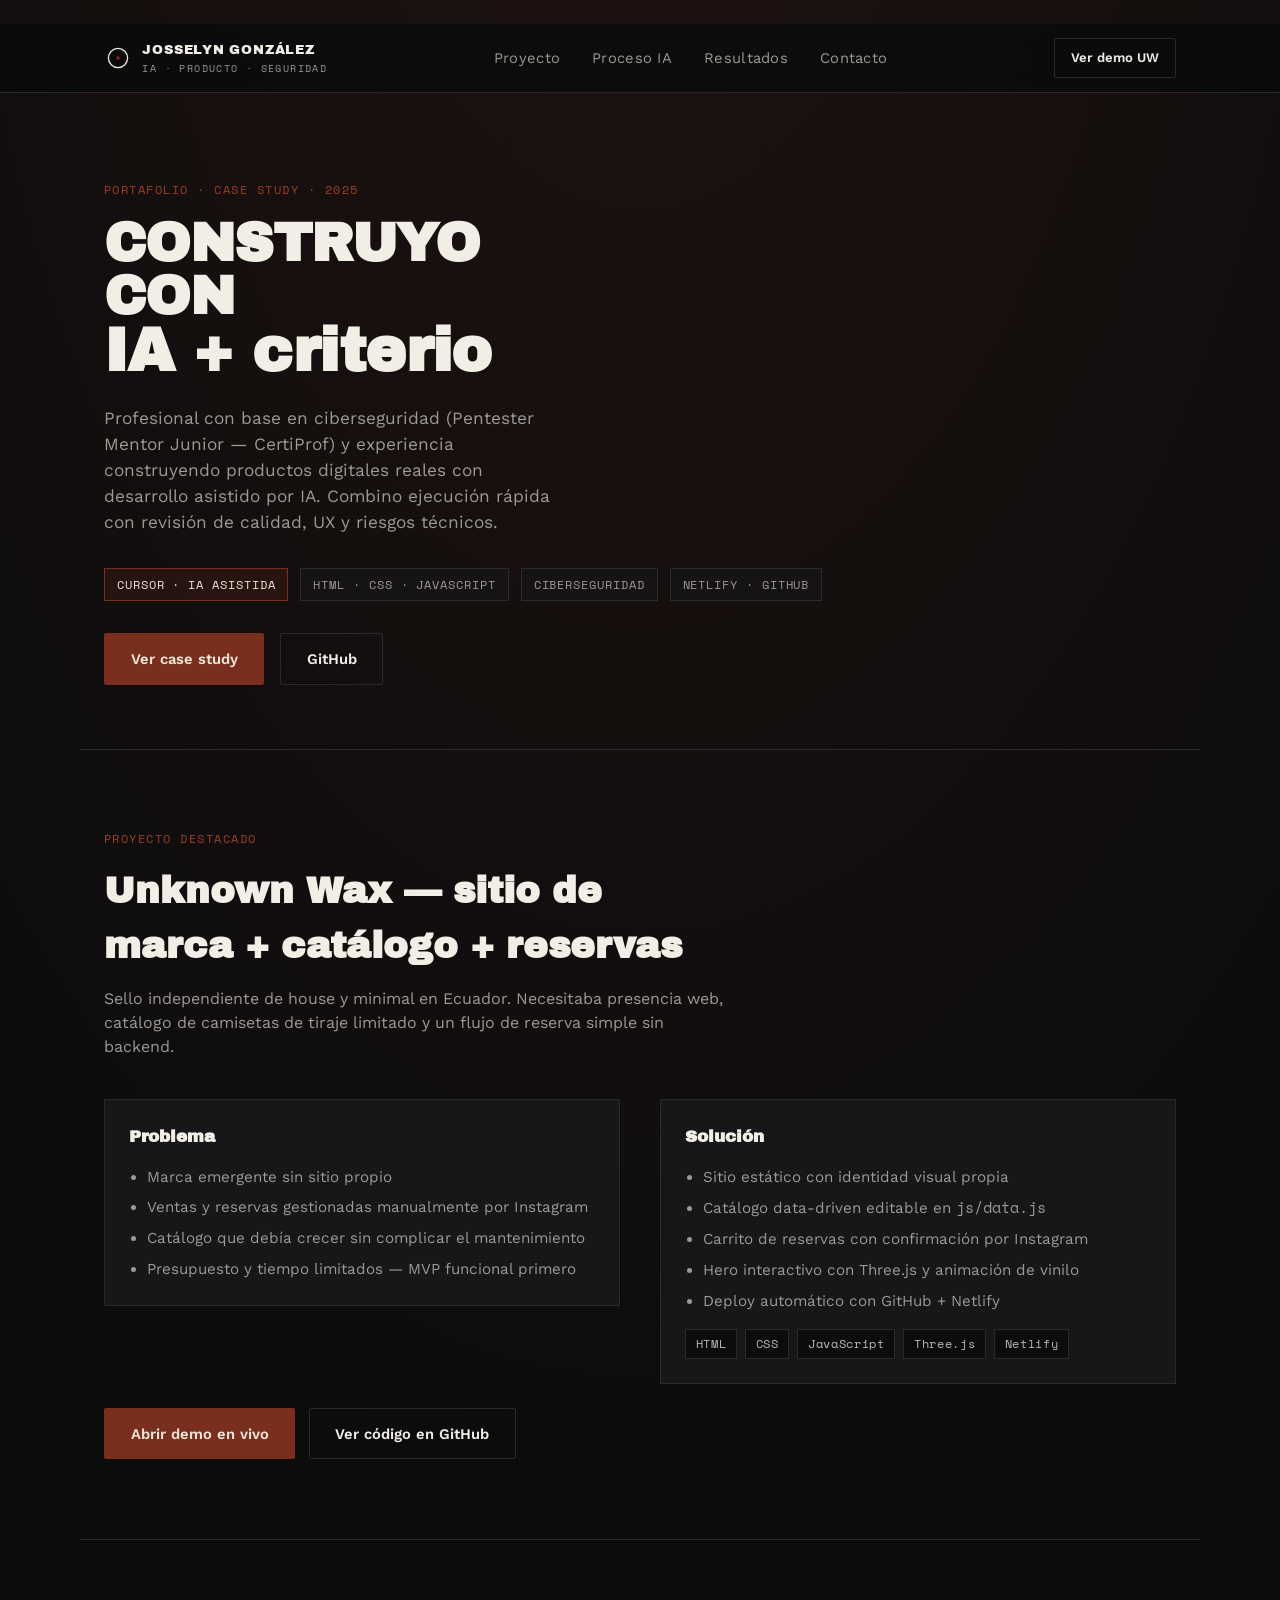
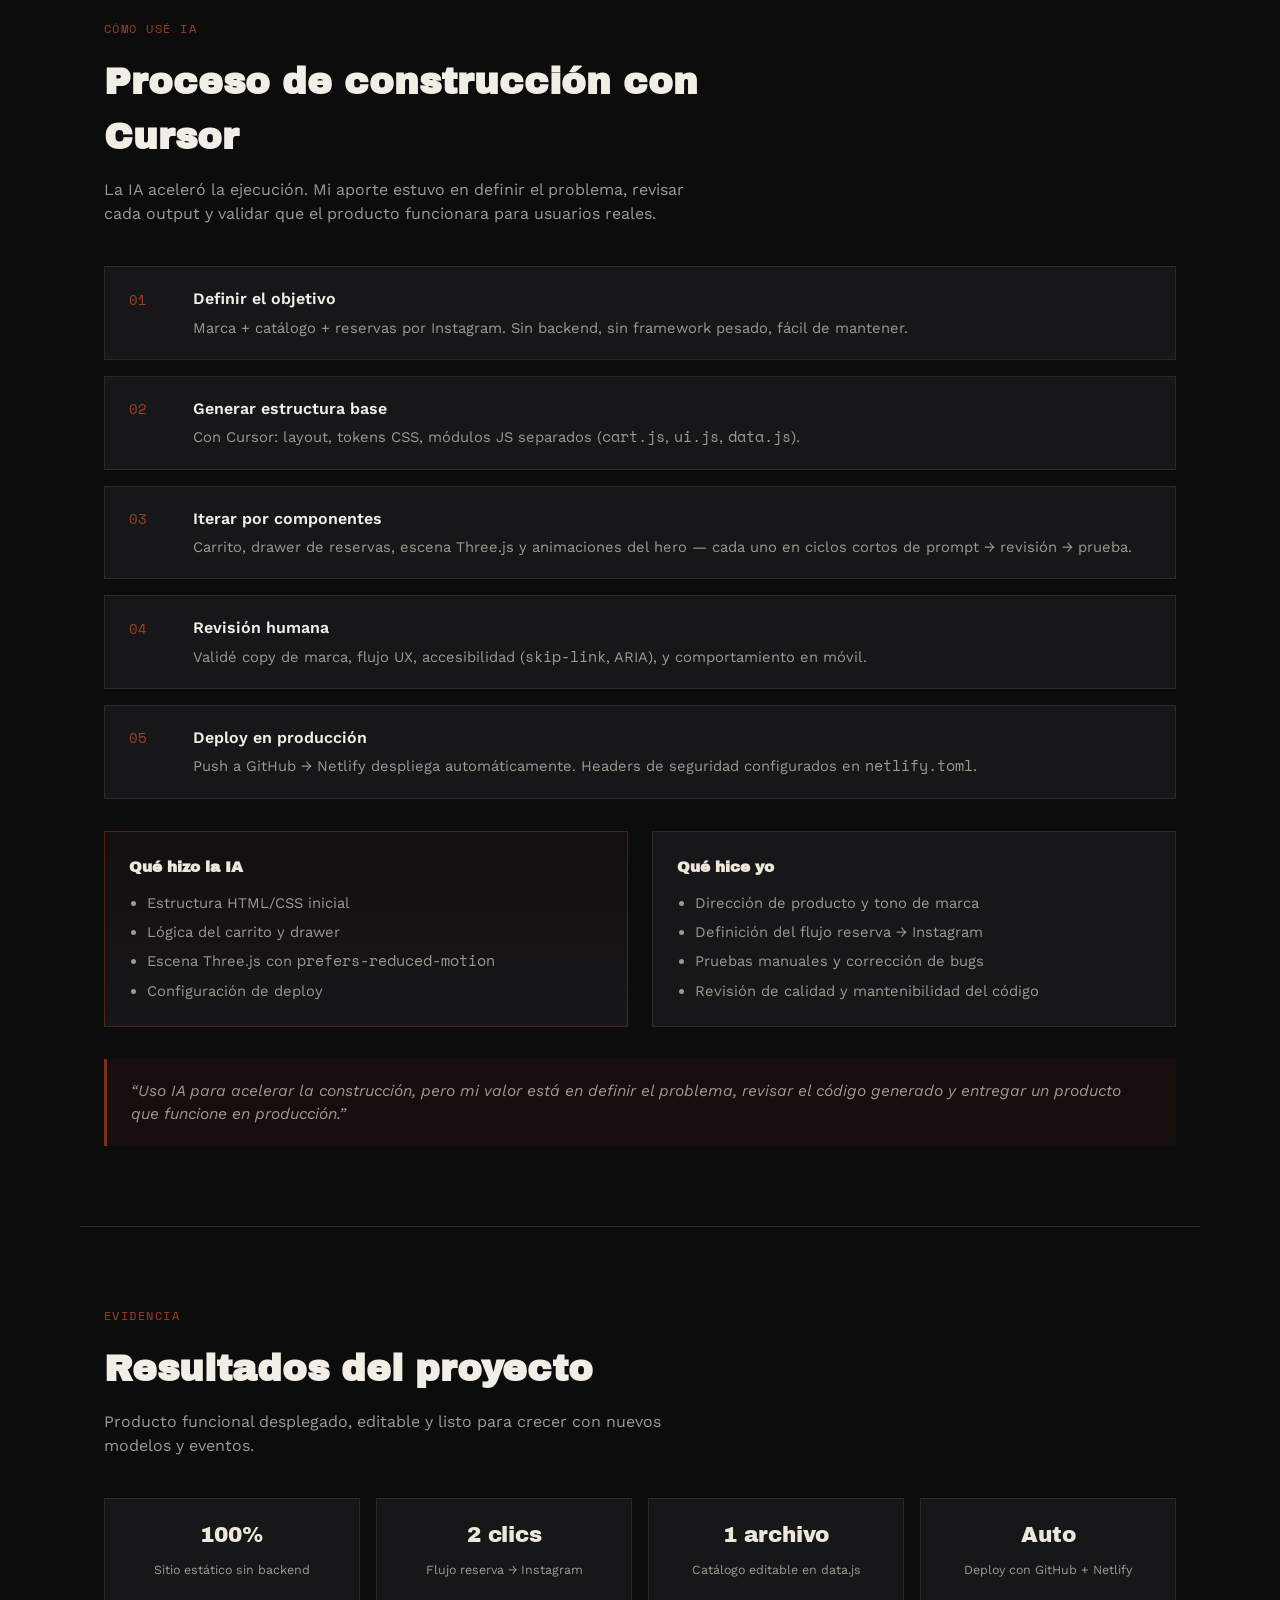
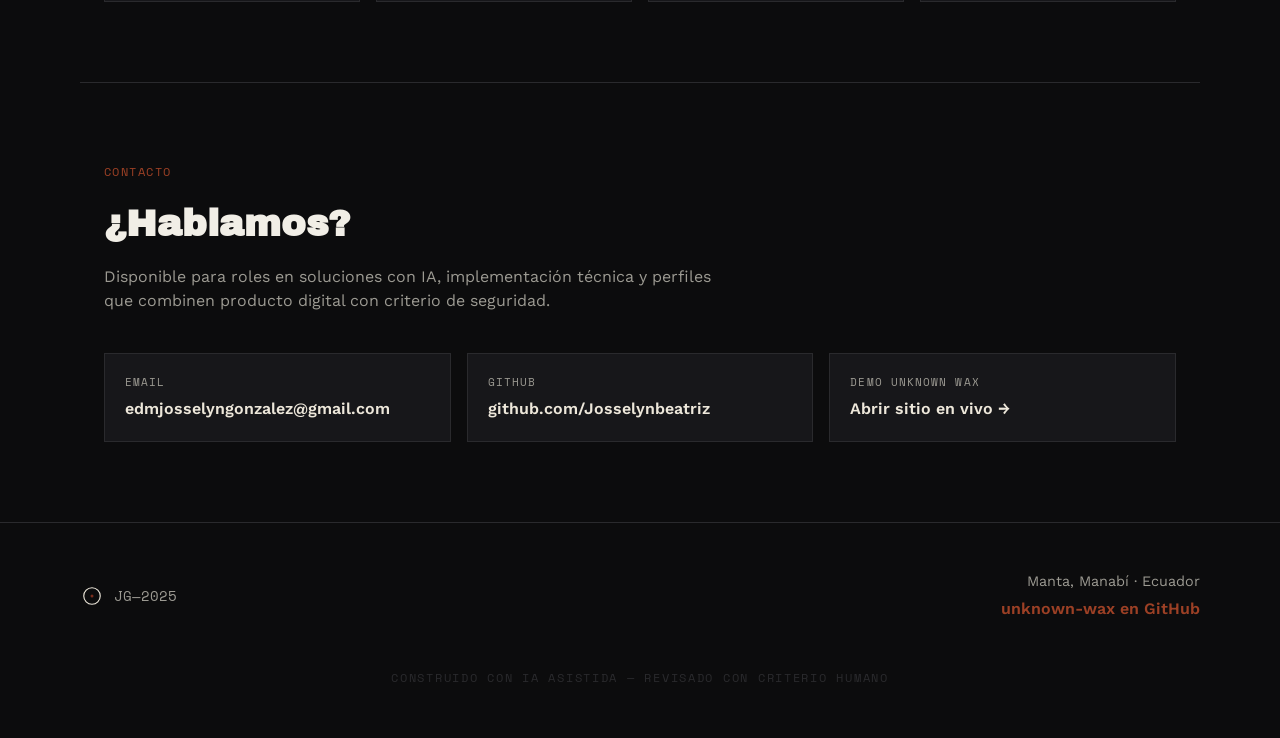
<file: portfolio.html>
<!DOCTYPE html>
<html lang="es">
<head>
  <meta charset="UTF-8">
  <meta name="viewport" content="width=device-width, initial-scale=1.0">
  <title>Josselyn González — Portafolio IA + Ciberseguridad</title>
  <meta name="description" content="Portafolio de Josselyn González. Construcción de soluciones digitales con IA asistida y criterio de ciberseguridad. Case study: Unknown Wax.">
  <link rel="preconnect" href="https://fonts.googleapis.com">
  <link rel="preconnect" href="https://fonts.gstatic.com" crossorigin>
  <link href="https://fonts.googleapis.com/css2?family=Archivo+Black&family=Caveat:wght@500;600&family=Space+Mono:wght@400;700&family=Work+Sans:wght@400;500;600&display=swap" rel="stylesheet">
  <link rel="stylesheet" href="css/tokens.css?v=4">
  <link rel="stylesheet" href="css/layout.css?v=4">
  <link rel="stylesheet" href="css/components.css?v=4">
  <link rel="stylesheet" href="css/portfolio.css?v=1">
</head>
<body class="portfolio-body">

<a class="skip-link" href="#inicio">Ir al contenido</a>

<header class="site-header portfolio-header">
  <div class="header-inner">
    <a href="#inicio" class="brand-mark" aria-label="Josselyn González, inicio">
      <svg viewBox="0 0 32 32" fill="none" aria-hidden="true">
        <circle cx="16" cy="16" r="11" stroke="#EDE7DA" stroke-width="1.5"/>
        <circle cx="16" cy="16" r="2" fill="#7A2E1D"/>
      </svg>
      <span>
        JOSSELYN GONZÁLEZ
        <span class="brand-sub">IA · PRODUCTO · SEGURIDAD</span>
      </span>
    </a>

    <nav class="main-nav" id="main-nav">
      <a href="#proyecto">Proyecto</a>
      <a href="#proceso">Proceso IA</a>
      <a href="#resultados">Resultados</a>
      <a href="#contacto">Contacto</a>
    </nav>

    <div class="header-actions">
      <a href="index.html" class="btn btn-ghost" style="padding: 0.55rem 1rem; font-size: 0.82rem;">Ver demo UW</a>
      <button class="nav-toggle" id="nav-toggle" type="button" aria-label="Abrir menú" aria-expanded="false" aria-controls="main-nav">
        <span></span><span></span><span></span>
      </button>
    </div>
  </div>
</header>

<main id="inicio">

  <section class="portfolio-hero">
    <p class="eyebrow mono">PORTAFOLIO · CASE STUDY · 2025</p>
    <h1 class="hero-title">
      <span>CONSTRUYO</span>
      <span>CON</span>
      <span class="accent">IA + criterio</span>
    </h1>
    <p class="hero-copy">
      Profesional con base en ciberseguridad (Pentester Mentor Junior — CertiProf) y
      experiencia construyendo productos digitales reales con desarrollo asistido
      por IA. Combino ejecución rápida con revisión de calidad, UX y riesgos técnicos.
    </p>

    <div class="portfolio-meta">
      <span class="meta-pill is-accent">Cursor · IA asistida</span>
      <span class="meta-pill">HTML · CSS · JavaScript</span>
      <span class="meta-pill">Ciberseguridad</span>
      <span class="meta-pill">Netlify · GitHub</span>
    </div>

    <div class="hero-actions">
      <a href="#proyecto" class="btn btn-primary">Ver case study</a>
      <a href="https://github.com/Josselynbeatriz/unknown-wax" class="btn btn-ghost" target="_blank" rel="noopener noreferrer">GitHub</a>
    </div>
  </section>

  <section class="portfolio-section" id="proyecto">
    <div class="section-head">
      <p class="eyebrow mono">PROYECTO DESTACADO</p>
      <h2>Unknown Wax — sitio de marca + catálogo + reservas</h2>
      <p class="section-copy">
        Sello independiente de house y minimal en Ecuador. Necesitaba presencia web,
        catálogo de camisetas de tiraje limitado y un flujo de reserva simple sin backend.
      </p>
    </div>

    <div class="portfolio-grid-2">
      <div class="portfolio-panel">
        <h3>Problema</h3>
        <ul>
          <li>Marca emergente sin sitio propio</li>
          <li>Ventas y reservas gestionadas manualmente por Instagram</li>
          <li>Catálogo que debía crecer sin complicar el mantenimiento</li>
          <li>Presupuesto y tiempo limitados — MVP funcional primero</li>
        </ul>
      </div>
      <div class="portfolio-panel">
        <h3>Solución</h3>
        <ul>
          <li>Sitio estático con identidad visual propia</li>
          <li>Catálogo data-driven editable en <code class="mono">js/data.js</code></li>
          <li>Carrito de reservas con confirmación por Instagram</li>
          <li>Hero interactivo con Three.js y animación de vinilo</li>
          <li>Deploy automático con GitHub + Netlify</li>
        </ul>
        <div class="stack-row">
          <span class="stack-tag">HTML</span>
          <span class="stack-tag">CSS</span>
          <span class="stack-tag">JavaScript</span>
          <span class="stack-tag">Three.js</span>
          <span class="stack-tag">Netlify</span>
        </div>
      </div>
    </div>

    <div class="case-links">
      <a href="index.html" class="btn btn-primary">Abrir demo en vivo</a>
      <a href="https://github.com/Josselynbeatriz/unknown-wax" class="btn btn-ghost" target="_blank" rel="noopener noreferrer">Ver código en GitHub</a>
    </div>
  </section>

  <section class="portfolio-section" id="proceso">
    <div class="section-head">
      <p class="eyebrow mono">CÓMO USÉ IA</p>
      <h2>Proceso de construcción con Cursor</h2>
      <p class="section-copy">
        La IA aceleró la ejecución. Mi aporte estuvo en definir el problema,
        revisar cada output y validar que el producto funcionara para usuarios reales.
      </p>
    </div>

    <ol class="process-list">
      <li class="process-step">
        <span class="step-num mono">01</span>
        <div class="step-body">
          <h3>Definir el objetivo</h3>
          <p>Marca + catálogo + reservas por Instagram. Sin backend, sin framework pesado, fácil de mantener.</p>
        </div>
      </li>
      <li class="process-step">
        <span class="step-num mono">02</span>
        <div class="step-body">
          <h3>Generar estructura base</h3>
          <p>Con Cursor: layout, tokens CSS, módulos JS separados (<code class="mono">cart.js</code>, <code class="mono">ui.js</code>, <code class="mono">data.js</code>).</p>
        </div>
      </li>
      <li class="process-step">
        <span class="step-num mono">03</span>
        <div class="step-body">
          <h3>Iterar por componentes</h3>
          <p>Carrito, drawer de reservas, escena Three.js y animaciones del hero — cada uno en ciclos cortos de prompt → revisión → prueba.</p>
        </div>
      </li>
      <li class="process-step">
        <span class="step-num mono">04</span>
        <div class="step-body">
          <h3>Revisión humana</h3>
          <p>Validé copy de marca, flujo UX, accesibilidad (<code class="mono">skip-link</code>, ARIA), y comportamiento en móvil.</p>
        </div>
      </li>
      <li class="process-step">
        <span class="step-num mono">05</span>
        <div class="step-body">
          <h3>Deploy en producción</h3>
          <p>Push a GitHub → Netlify despliega automáticamente. Headers de seguridad configurados en <code class="mono">netlify.toml</code>.</p>
        </div>
      </li>
    </ol>

    <div class="split-cards" style="margin-top: 2rem;">
      <div class="split-card is-ai">
        <h3>Qué hizo la IA</h3>
        <ul>
          <li>Estructura HTML/CSS inicial</li>
          <li>Lógica del carrito y drawer</li>
          <li>Escena Three.js con <code class="mono">prefers-reduced-motion</code></li>
          <li>Configuración de deploy</li>
        </ul>
      </div>
      <div class="split-card">
        <h3>Qué hice yo</h3>
        <ul>
          <li>Dirección de producto y tono de marca</li>
          <li>Definición del flujo reserva → Instagram</li>
          <li>Pruebas manuales y corrección de bugs</li>
          <li>Revisión de calidad y mantenibilidad del código</li>
        </ul>
      </div>
    </div>

    <blockquote class="quote-block">
      “Uso IA para acelerar la construcción, pero mi valor está en definir el problema,
      revisar el código generado y entregar un producto que funcione en producción.”
    </blockquote>
  </section>

  <section class="portfolio-section" id="resultados">
    <div class="section-head">
      <p class="eyebrow mono">EVIDENCIA</p>
      <h2>Resultados del proyecto</h2>
      <p class="section-copy">
        Producto funcional desplegado, editable y listo para crecer con nuevos modelos y eventos.
      </p>
    </div>

    <div class="results-grid">
      <div class="result-item">
        <span class="result-value">100%</span>
        <span class="result-label">Sitio estático sin backend</span>
      </div>
      <div class="result-item">
        <span class="result-value">2 clics</span>
        <span class="result-label">Flujo reserva → Instagram</span>
      </div>
      <div class="result-item">
        <span class="result-value">1 archivo</span>
        <span class="result-label">Catálogo editable en data.js</span>
      </div>
      <div class="result-item">
        <span class="result-value">Auto</span>
        <span class="result-label">Deploy con GitHub + Netlify</span>
      </div>
    </div>
  </section>

  <section class="portfolio-section" id="contacto">
    <div class="section-head">
      <p class="eyebrow mono">CONTACTO</p>
      <h2>¿Hablamos?</h2>
      <p class="section-copy">
        Disponible para roles en soluciones con IA, implementación técnica y perfiles
        que combinen producto digital con criterio de seguridad.
      </p>
    </div>

    <div class="contact-grid">
      <a href="mailto:edmjosselyngonzalez@gmail.com" class="contact-card">
        <span class="label">Email</span>
        <span class="value">edmjosselyngonzalez@gmail.com</span>
      </a>
      <a href="https://github.com/Josselynbeatriz" class="contact-card" target="_blank" rel="noopener noreferrer">
        <span class="label">GitHub</span>
        <span class="value">github.com/Josselynbeatriz</span>
      </a>
      <a href="index.html" class="contact-card">
        <span class="label">Demo Unknown Wax</span>
        <span class="value">Abrir sitio en vivo →</span>
      </a>
    </div>
  </section>

</main>

<footer class="site-footer">
  <div class="footer-inner">
    <div class="footer-brand">
      <svg viewBox="0 0 32 32" width="24" height="24" fill="none" aria-hidden="true">
        <circle cx="16" cy="16" r="11" stroke="#EDE7DA" stroke-width="1.5"/>
        <circle cx="16" cy="16" r="2" fill="#7A2E1D"/>
      </svg>
      <p class="mono footer-catalog">JG—2025</p>
    </div>
    <div class="footer-contact">
      <p>Manta, Manabí · Ecuador</p>
      <a href="https://github.com/Josselynbeatriz/unknown-wax" target="_blank" rel="noopener noreferrer">unknown-wax en GitHub</a>
    </div>
    <p class="runout mono">construido con ia asistida — revisado con criterio humano</p>
  </div>
</footer>

<script>
  const navToggle = document.getElementById('nav-toggle');
  const mainNav = document.getElementById('main-nav');

  navToggle?.addEventListener('click', () => {
    const isOpen = mainNav?.classList.toggle('is-open');
    navToggle.setAttribute('aria-expanded', String(isOpen));
  });

  mainNav?.querySelectorAll('a').forEach((a) => {
    a.addEventListener('click', () => {
      mainNav.classList.remove('is-open');
      navToggle?.setAttribute('aria-expanded', 'false');
    });
  });

  const observer = new IntersectionObserver(
    (entries) => {
      entries.forEach((entry) => {
        if (entry.isIntersecting) entry.target.classList.add('is-visible');
      });
    },
    { threshold: 0.12 }
  );

  document.querySelectorAll('.process-step').forEach((el) => observer.observe(el));
</script>
</body>
</html>
</file>
<file: css/tokens.css>
/* Unknown Wax — tokens y base */

:root {
  --bg: #0C0C0D;
  --bg-panel: #17171A;
  --bg-panel-2: #1F1F22;
  --paper: #EDE7DA;
  --wax: #7A2E1D;
  --wax-bright: #9C4025;
  --line: #2A2A2D;
  --text: #F1EEE6;
  --text-muted: #9C9A92;
  --silver: #B8B8BC;

  --font-display: 'Archivo Black', sans-serif;
  --font-body: 'Work Sans', sans-serif;
  --font-mono: 'Space Mono', monospace;
  --font-script: 'Caveat', cursive;

  --container: 1120px;
  --header-h: 64px;
}

*, *::before, *::after { box-sizing: border-box; }

html { scroll-behavior: smooth; }

body {
  margin: 0;
  background: var(--bg);
  color: var(--text);
  font-family: var(--font-body);
  line-height: 1.5;
  -webkit-font-smoothing: antialiased;
}

img, svg { display: block; max-width: 100%; }
a { color: inherit; }
button { font: inherit; }
.mono { font-family: var(--font-mono); }
.script { font-family: var(--font-script); }

.skip-link {
  position: absolute;
  left: -999px;
  top: 0;
  background: var(--paper);
  color: var(--bg);
  padding: 0.6rem 1rem;
  z-index: 200;
}
.skip-link:focus { left: 1rem; top: 1rem; }

.hero-canvas {
  position: fixed;
  inset: 0;
  width: 100%;
  height: 100%;
  pointer-events: none;
  z-index: 0;
  opacity: 0.45;
}

body > *:not(.hero-canvas):not(.cart-backdrop):not(.cart-drawer):not(.toast) {
  position: relative;
  z-index: 1;
}

@media (prefers-reduced-motion: reduce) {
  html { scroll-behavior: auto; }
  .hero-canvas { display: none; }
  .record { animation: none; }
}
</file>
<file: css/layout.css>
/* Unknown Wax — layout: header, hero, sections, footer */

.site-header {
  position: sticky;
  top: 0;
  z-index: 100;
  background: rgba(12, 12, 13, 0.88);
  backdrop-filter: blur(10px);
  border-bottom: 1px solid var(--line);
}

.header-inner {
  max-width: var(--container);
  margin: 0 auto;
  display: flex;
  align-items: center;
  justify-content: space-between;
  padding: 0.9rem 1.5rem;
  min-height: var(--header-h);
}

.brand-mark {
  display: flex;
  align-items: center;
  gap: 0.65rem;
  font-family: var(--font-display);
  font-size: 0.92rem;
  letter-spacing: 0.06em;
  text-decoration: none;
  color: var(--text);
}

.brand-mark svg { width: 28px; height: 28px; flex-shrink: 0; }

.main-nav { display: flex; gap: 2rem; }

.main-nav a {
  text-decoration: none;
  color: var(--text-muted);
  font-size: 0.92rem;
  letter-spacing: 0.02em;
  transition: color 0.2s ease;
}
.main-nav a:hover,
.main-nav a:focus-visible { color: var(--text); }

.header-actions { display: flex; align-items: center; gap: 0.75rem; }

.cart-toggle {
  position: relative;
  background: none;
  border: 1px solid var(--line);
  color: var(--text);
  width: 38px;
  height: 38px;
  border-radius: 50%;
  display: flex;
  align-items: center;
  justify-content: center;
  cursor: pointer;
  transition: border-color 0.2s ease, transform 0.15s ease;
}
.cart-toggle:hover { border-color: var(--wax); }
.cart-toggle.is-pulse { animation: cartPulse 0.45s ease; }

@keyframes cartPulse {
  0%, 100% { transform: scale(1); }
  50% { transform: scale(1.08); border-color: var(--wax-bright); }
}

.cart-count {
  position: absolute;
  top: -6px;
  right: -6px;
  background: var(--wax);
  color: var(--paper);
  font-family: var(--font-mono);
  font-size: 0.65rem;
  min-width: 18px;
  height: 18px;
  border-radius: 50%;
  display: flex;
  align-items: center;
  justify-content: center;
  padding: 0 4px;
}

.nav-toggle {
  display: none;
  flex-direction: column;
  gap: 5px;
  background: none;
  border: none;
  cursor: pointer;
  padding: 0.4rem;
}
.nav-toggle span { width: 22px; height: 2px; background: var(--text); }

/* Hero */
.hero {
  max-width: var(--container);
  margin: 0 auto;
  display: grid;
  grid-template-columns: 1.05fr 0.95fr;
  align-items: center;
  gap: 2.5rem;
  padding: clamp(3rem, 8vw, 5rem) 1.5rem clamp(4rem, 10vw, 6rem);
  min-height: calc(88vh - var(--header-h));
}

.eyebrow {
  color: var(--wax-bright);
  font-size: 0.78rem;
  letter-spacing: 0.12em;
  margin: 0 0 1rem;
}

.hero-title {
  font-family: var(--font-display);
  font-size: clamp(2.5rem, 6vw, 4.4rem);
  line-height: 0.98;
  letter-spacing: -0.01em;
  margin: 0 0 1.5rem;
  display: flex;
  flex-direction: column;
}

.hero-title span {
  font-family: inherit;
  font-size: inherit;
  font-weight: inherit;
  letter-spacing: inherit;
  line-height: inherit;
}

.hero-copy {
  max-width: 42ch;
  color: var(--text-muted);
  font-size: clamp(1rem, 2vw, 1.08rem);
  margin: 0 0 2rem;
}

.hero-actions { display: flex; gap: 1rem; flex-wrap: wrap; }

.hero-visual {
  display: flex;
  align-items: center;
  justify-content: center;
  justify-self: center;
  width: 100%;
}

/* Disco + brazo en un solo bloque */
.turntable {
  position: relative;
  width: clamp(260px, 44vw, 460px);
  aspect-ratio: 1 / 1;
  flex-shrink: 0;
}

.record {
  width: 100%;
  height: 100%;
  animation: spin 9s linear infinite;
  filter: drop-shadow(0 36px 64px rgba(0, 0, 0, 0.65));
}

@keyframes spin {
  to { transform: rotate(360deg); }
}

.label-text-main {
  font-family: var(--font-display);
  font-size: 15px;
  fill: var(--bg);
}

.label-text-sub {
  font-family: var(--font-mono);
  font-size: 8px;
  fill: var(--wax);
  letter-spacing: 1px;
}

.tonearm {
  position: absolute;
  top: -5%;
  right: -3%;
  width: 44%;
  height: auto;
  transform-origin: 86% 14%;
  transform: rotate(-22deg);
  will-change: transform;
  pointer-events: none;
}

/* Sello */
.sello {
  padding-top: 3rem;
  padding-bottom: 3rem;
  border-top: 1px solid var(--line);
  border-bottom: 1px solid var(--line);
  background: linear-gradient(180deg, transparent, rgba(122, 46, 29, 0.04), transparent);
}

.sello-grid {
  display: grid;
  grid-template-columns: 1fr 1.2fr;
  gap: 3rem;
  align-items: start;
}

.sello-copy { color: var(--text-muted); margin: 0; max-width: 48ch; }

.stats {
  display: grid;
  grid-template-columns: repeat(3, 1fr);
  gap: 1.5rem;
  list-style: none;
  margin: 0;
  padding: 0;
}

.stat-value {
  font-family: var(--font-display);
  font-size: clamp(1.4rem, 3vw, 1.9rem);
  display: block;
  margin-bottom: 0.25rem;
}

.stat-label {
  font-size: 0.82rem;
  color: var(--text-muted);
  line-height: 1.35;
}

/* Sections */
section {
  padding: clamp(3.5rem, 8vw, 5rem) 1.5rem;
  max-width: var(--container);
  margin: 0 auto;
}

.section-head { margin-bottom: 2.5rem; max-width: 62ch; }

.section-head h2 {
  font-family: var(--font-display);
  font-size: clamp(1.6rem, 3.2vw, 2.3rem);
  margin: 0.2rem 0 0.8rem;
}

.section-copy { color: var(--text-muted); margin: 0; }

/* Footer */
.site-footer {
  border-top: 1px solid var(--line);
  padding: 3rem 1.5rem 2.5rem;
}

.footer-inner {
  max-width: var(--container);
  margin: 0 auto;
  display: flex;
  flex-wrap: wrap;
  align-items: center;
  justify-content: space-between;
  gap: 1.5rem;
}

.footer-brand { display: flex; align-items: center; gap: 0.6rem; }
.footer-catalog { color: var(--text-muted); font-size: 0.85rem; margin: 0; }

.footer-contact { text-align: right; }
.footer-contact p { margin: 0 0 0.3rem; color: var(--text-muted); font-size: 0.9rem; }
.footer-contact a { text-decoration: none; color: var(--wax-bright); font-weight: 600; }

.runout {
  width: 100%;
  text-align: center;
  color: var(--line);
  font-size: 0.72rem;
  letter-spacing: 0.15em;
  margin-top: 1.5rem;
  text-transform: uppercase;
}

@media (max-width: 860px) {
  .hero {
    grid-template-columns: 1fr;
    padding-top: 2rem;
    min-height: auto;
  }
  .hero-visual {
    order: -1;
    justify-self: center;
  }

  .turntable {
    width: min(88vw, 360px);
  }
  .sello-grid { grid-template-columns: 1fr; gap: 2rem; }
  .stats { grid-template-columns: 1fr; gap: 1.25rem; }
  .main-nav {
    position: fixed;
    top: var(--header-h);
    left: 0;
    right: 0;
    background: var(--bg);
    flex-direction: column;
    padding: 1.2rem 1.5rem;
    gap: 1rem;
    border-bottom: 1px solid var(--line);
    transform: translateY(-130%);
    transition: transform 0.3s ease;
  }
  .main-nav.is-open { transform: none; }
  .nav-toggle { display: flex; }
  .footer-contact { text-align: left; }
}
</file>
<file: css/components.css>
/* Unknown Wax — componentes: botones, productos, eventos, carrito */

.btn {
  display: inline-flex;
  align-items: center;
  justify-content: center;
  padding: 0.85rem 1.6rem;
  text-decoration: none;
  font-family: var(--font-body);
  font-weight: 600;
  font-size: 0.92rem;
  border-radius: 2px;
  border: 1px solid transparent;
  cursor: pointer;
  transition: transform 0.15s ease, background 0.2s ease, border-color 0.2s ease;
}
.btn:active { transform: scale(0.97); }
.btn-primary { background: var(--wax); color: var(--paper); }
.btn-primary:hover { background: var(--wax-bright); }
.btn-ghost { border-color: var(--line); color: var(--text); background: transparent; }
.btn-ghost:hover { border-color: var(--text-muted); }
.btn-block { width: 100%; }
.btn:disabled { opacity: 0.45; cursor: not-allowed; }

/* Productos */
.product-grid {
  display: grid;
  grid-template-columns: repeat(auto-fit, minmax(min(100%, 320px), 1fr));
  gap: 2rem;
}

.product-card {
  background: var(--bg-panel);
  border: 1px solid var(--line);
  display: flex;
  flex-direction: column;
  opacity: 0;
  transform: translateY(18px);
  transition: opacity 0.55s ease, transform 0.55s ease, border-color 0.25s ease;
}
.product-card.is-visible { opacity: 1; transform: none; }
.product-card:hover { border-color: rgba(122, 46, 29, 0.45); }

.product-gallery {
  position: relative;
  aspect-ratio: 1 / 1;
  overflow: hidden;
  border-bottom: 1px solid var(--line);
  background: var(--bg);
}

.product-gallery img {
  width: 100%;
  height: 100%;
  object-fit: cover;
  transition: opacity 0.35s ease;
}

.product-gallery img.is-hidden { opacity: 0; position: absolute; inset: 0; pointer-events: none; }

.product-badge {
  position: absolute;
  top: 0.75rem;
  left: 0.75rem;
  font-family: var(--font-mono);
  font-size: 0.68rem;
  letter-spacing: 0.06em;
  text-transform: uppercase;
  background: rgba(12, 12, 13, 0.82);
  border: 1px solid var(--wax);
  color: var(--paper);
  padding: 0.35rem 0.55rem;
}

.gallery-tabs {
  position: absolute;
  bottom: 0.75rem;
  left: 50%;
  transform: translateX(-50%);
  display: flex;
  gap: 0.35rem;
  background: rgba(12, 12, 13, 0.75);
  padding: 0.25rem;
  border: 1px solid var(--line);
  border-radius: 2px;
}

.gallery-tab {
  background: none;
  border: none;
  color: var(--text-muted);
  font-family: var(--font-mono);
  font-size: 0.68rem;
  padding: 0.35rem 0.65rem;
  cursor: pointer;
  border-radius: 1px;
  transition: color 0.2s, background 0.2s;
}
.gallery-tab.is-active {
  background: var(--wax);
  color: var(--paper);
}

.product-info {
  padding: 1.25rem 1.3rem 1.4rem;
  display: flex;
  flex-direction: column;
  gap: 0.65rem;
  flex: 1;
}

.product-catalog {
  color: var(--wax-bright);
  font-size: 0.72rem;
  letter-spacing: 0.08em;
  margin: 0;
}

.product-name {
  font-weight: 600;
  font-size: 1.15rem;
  margin: 0;
}

.product-desc {
  color: var(--text-muted);
  font-size: 0.88rem;
  margin: 0;
  line-height: 1.45;
}

.field-label {
  font-family: var(--font-mono);
  font-size: 0.68rem;
  letter-spacing: 0.08em;
  text-transform: uppercase;
  color: var(--text-muted);
  margin: 0.5rem 0 0.35rem;
}

.chip-row, .size-row { display: flex; flex-wrap: wrap; gap: 0.4rem; }

.chip, .size-btn {
  background: none;
  border: 1px solid var(--line);
  color: var(--text-muted);
  font-family: var(--font-mono);
  font-size: 0.75rem;
  padding: 0.4rem 0.75rem;
  cursor: pointer;
  border-radius: 2px;
  transition: border-color 0.2s, color 0.2s, background 0.2s;
}
.chip.is-active, .size-btn.is-active {
  border-color: var(--wax);
  color: var(--paper);
  background: rgba(122, 46, 29, 0.35);
}
.chip:disabled, .size-btn:disabled {
  opacity: 0.35;
  cursor: not-allowed;
}

.product-bottom {
  margin-top: auto;
  display: flex;
  align-items: center;
  justify-content: space-between;
  padding-top: 0.85rem;
  gap: 1rem;
}

.product-price {
  font-family: var(--font-mono);
  font-size: 1.05rem;
}

.product-price small {
  display: block;
  font-size: 0.68rem;
  color: var(--text-muted);
  margin-top: 0.15rem;
}

.reserve-btn {
  background: none;
  border: 1px solid var(--line);
  color: var(--text);
  padding: 0.55rem 1rem;
  font-size: 0.82rem;
  font-weight: 600;
  cursor: pointer;
  border-radius: 2px;
  white-space: nowrap;
  transition: border-color 0.2s, background 0.2s;
}
.reserve-btn:hover:not(:disabled) {
  border-color: var(--wax);
  background: var(--wax);
  color: var(--paper);
}
.reserve-btn:disabled { opacity: 0.4; cursor: not-allowed; }

.catalog-note {
  margin-top: -1rem;
  margin-bottom: 2rem;
  font-size: 0.85rem;
  color: var(--text-muted);
  font-family: var(--font-mono);
}

.catalog-empty {
  grid-column: 1 / -1;
  padding: 2.5rem 1.5rem;
  border: 1px dashed var(--line);
  color: var(--text-muted);
  text-align: center;
  font-size: 0.95rem;
  line-height: 1.5;
}

.section-copy code {
  font-family: var(--font-mono);
  font-size: 0.82em;
  color: var(--paper);
  background: var(--bg-panel);
  padding: 0.1em 0.35em;
  border-radius: 2px;
}

/* Eventos */
.event-list {
  list-style: none;
  margin: 0;
  padding: 0;
  border-top: 1px solid var(--line);
}

.event-item {
  display: grid;
  grid-template-columns: 90px 1fr auto;
  gap: 1.5rem;
  align-items: center;
  padding: 1.3rem 0;
  border-bottom: 1px solid var(--line);
  opacity: 0;
  transform: translateY(12px);
  transition: opacity 0.5s ease, transform 0.5s ease;
}
.event-item.is-visible { opacity: 1; transform: none; }

.event-date {
  font-family: var(--font-mono);
  color: var(--wax-bright);
  font-size: 0.85rem;
}

.event-name { font-weight: 600; }
.event-place { color: var(--text-muted); font-size: 0.9rem; }

.event-tag {
  font-family: var(--font-mono);
  font-size: 0.75rem;
  color: var(--text-muted);
  border: 1px solid var(--line);
  padding: 0.3rem 0.6rem;
  white-space: nowrap;
}

/* Carrito / reservas */
.cart-backdrop {
  position: fixed;
  inset: 0;
  background: rgba(0, 0, 0, 0.55);
  opacity: 0;
  pointer-events: none;
  transition: opacity 0.3s ease;
  z-index: 150;
}
.cart-backdrop.is-open { opacity: 1; pointer-events: auto; }

.cart-drawer {
  position: fixed;
  top: 0;
  right: 0;
  height: 100%;
  width: min(400px, 92%);
  background: var(--bg-panel);
  border-left: 1px solid var(--line);
  transform: translateX(100%);
  transition: transform 0.35s cubic-bezier(0.2, 0.8, 0.2, 1);
  z-index: 160;
  display: flex;
  flex-direction: column;
}
.cart-drawer.is-open { transform: translateX(0); }

.cart-header {
  display: flex;
  justify-content: space-between;
  align-items: center;
  padding: 1.2rem 1.4rem;
  border-bottom: 1px solid var(--line);
}
.cart-header h3 {
  margin: 0;
  font-family: var(--font-display);
  font-size: 1rem;
}
.cart-close {
  background: none;
  border: none;
  color: var(--text);
  font-size: 1.6rem;
  cursor: pointer;
  line-height: 1;
}

.cart-items {
  padding: 1rem 1.4rem;
  overflow-y: auto;
  flex: 1;
  display: flex;
  flex-direction: column;
  gap: 1rem;
}

.cart-empty { color: var(--text-muted); font-size: 0.9rem; line-height: 1.5; }

.cart-item {
  display: flex;
  justify-content: space-between;
  gap: 0.8rem;
  align-items: flex-start;
  padding-bottom: 1rem;
  border-bottom: 1px solid var(--line);
}
.cart-item:last-child { border-bottom: none; padding-bottom: 0; }

.cart-item-name { font-size: 0.92rem; margin: 0 0 0.2rem; font-weight: 600; }
.cart-item-meta {
  font-family: var(--font-mono);
  font-size: 0.7rem;
  color: var(--text-muted);
  margin: 0;
}

.cart-item-qty { display: flex; align-items: center; gap: 0.5rem; flex-shrink: 0; }

.qty-btn {
  background: none;
  border: 1px solid var(--line);
  color: var(--text);
  width: 26px;
  height: 26px;
  cursor: pointer;
  border-radius: 2px;
  display: flex;
  align-items: center;
  justify-content: center;
}

.cart-footer {
  padding: 1.2rem 1.4rem 1.6rem;
  border-top: 1px solid var(--line);
}

.cart-total-row {
  display: flex;
  justify-content: space-between;
  font-family: var(--font-mono);
  margin-bottom: 1rem;
  font-size: 0.95rem;
}

.cart-note {
  font-size: 0.78rem;
  color: var(--text-muted);
  margin: 0.85rem 0 0;
  line-height: 1.45;
}
.cart-note a { color: var(--wax-bright); }

.toast {
  position: fixed;
  bottom: 1.5rem;
  left: 50%;
  transform: translateX(-50%) translateY(120%);
  background: var(--bg-panel-2);
  border: 1px solid var(--line);
  color: var(--text);
  padding: 0.85rem 1.25rem;
  font-size: 0.88rem;
  z-index: 200;
  transition: transform 0.35s cubic-bezier(0.2, 0.8, 0.2, 1);
  max-width: min(90vw, 420px);
  text-align: center;
}
.toast.is-visible { transform: translateX(-50%) translateY(0); }

@media (max-width: 860px) {
  .event-item { grid-template-columns: 1fr; gap: 0.35rem; }
}

@media (prefers-reduced-motion: reduce) {
  .product-card, .event-item { transition: none; }
}
</file>
<file: css/portfolio.css>
/* Portafolio — Josselyn González */

.portfolio-body {
  background:
    radial-gradient(ellipse 80% 50% at 50% -10%, rgba(122, 46, 29, 0.18), transparent),
    var(--bg);
}

.portfolio-header .brand-mark {
  font-size: 0.82rem;
}

.portfolio-header .brand-sub {
  display: block;
  font-family: var(--font-mono);
  font-size: 0.62rem;
  letter-spacing: 0.14em;
  color: var(--text-muted);
  margin-top: 0.15rem;
}

.portfolio-hero {
  max-width: var(--container);
  margin: 0 auto;
  padding: clamp(3rem, 8vw, 5.5rem) 1.5rem clamp(3rem, 6vw, 4rem);
  min-height: auto;
}

.portfolio-hero .hero-title {
  font-size: clamp(2rem, 5vw, 3.4rem);
}

.portfolio-hero .hero-title .accent {
  font-size: clamp(2.2rem, 5.5vw, 3.8rem);
}

.portfolio-meta {
  display: flex;
  flex-wrap: wrap;
  gap: 0.75rem;
  margin: 1.75rem 0 2rem;
}

.meta-pill {
  font-family: var(--font-mono);
  font-size: 0.72rem;
  letter-spacing: 0.08em;
  text-transform: uppercase;
  border: 1px solid var(--line);
  color: var(--text-muted);
  padding: 0.45rem 0.75rem;
  background: rgba(23, 23, 26, 0.6);
}

.meta-pill.is-accent {
  border-color: var(--wax);
  color: var(--paper);
  background: rgba(122, 46, 29, 0.2);
}

.portfolio-section {
  border-top: 1px solid var(--line);
}

.portfolio-grid-2 {
  display: grid;
  grid-template-columns: 1fr 1fr;
  gap: 2.5rem;
  align-items: start;
}

.portfolio-panel {
  background: var(--bg-panel);
  border: 1px solid var(--line);
  padding: 1.5rem;
}

.portfolio-panel h3 {
  font-family: var(--font-display);
  font-size: 1.05rem;
  margin: 0 0 1rem;
}

.portfolio-panel p,
.portfolio-panel li {
  color: var(--text-muted);
  font-size: 0.95rem;
}

.portfolio-panel ul {
  margin: 0;
  padding-left: 1.1rem;
}

.portfolio-panel li + li {
  margin-top: 0.5rem;
}

.stack-row {
  display: flex;
  flex-wrap: wrap;
  gap: 0.5rem;
  margin-top: 1rem;
}

.stack-tag {
  font-family: var(--font-mono);
  font-size: 0.72rem;
  letter-spacing: 0.06em;
  padding: 0.35rem 0.6rem;
  border: 1px solid var(--line);
  color: var(--silver);
  background: var(--bg);
}

.process-list {
  list-style: none;
  margin: 0;
  padding: 0;
  display: grid;
  gap: 1rem;
}

.process-step {
  display: grid;
  grid-template-columns: 3rem 1fr;
  gap: 1rem;
  align-items: start;
  padding: 1.25rem 1.5rem;
  background: var(--bg-panel);
  border: 1px solid var(--line);
  opacity: 0;
  transform: translateY(14px);
  transition: opacity 0.5s ease, transform 0.5s ease, border-color 0.25s ease;
}

.process-step.is-visible {
  opacity: 1;
  transform: none;
}

.process-step:hover {
  border-color: rgba(122, 46, 29, 0.45);
}

.step-num {
  font-family: var(--font-mono);
  font-size: 0.85rem;
  color: var(--wax-bright);
  padding-top: 0.15rem;
}

.step-body h3 {
  font-family: var(--font-body);
  font-size: 1rem;
  font-weight: 600;
  margin: 0 0 0.35rem;
}

.step-body p {
  margin: 0;
  color: var(--text-muted);
  font-size: 0.92rem;
}

.split-cards {
  display: grid;
  grid-template-columns: 1fr 1fr;
  gap: 1.5rem;
}

.split-card {
  padding: 1.5rem;
  border: 1px solid var(--line);
  background: var(--bg-panel);
}

.split-card h3 {
  font-family: var(--font-display);
  font-size: 0.95rem;
  margin: 0 0 0.85rem;
  color: var(--paper);
}

.split-card ul {
  margin: 0;
  padding-left: 1.1rem;
  color: var(--text-muted);
  font-size: 0.92rem;
}

.split-card li + li {
  margin-top: 0.45rem;
}

.split-card.is-ai {
  border-color: rgba(122, 46, 29, 0.55);
  background: linear-gradient(180deg, rgba(122, 46, 29, 0.08), var(--bg-panel));
}

.results-grid {
  display: grid;
  grid-template-columns: repeat(4, 1fr);
  gap: 1rem;
}

.result-item {
  padding: 1.25rem 1rem;
  border: 1px solid var(--line);
  background: var(--bg-panel);
  text-align: center;
}

.result-value {
  display: block;
  font-family: var(--font-display);
  font-size: 1.35rem;
  margin-bottom: 0.35rem;
  color: var(--paper);
}

.result-label {
  font-size: 0.78rem;
  color: var(--text-muted);
  line-height: 1.35;
}

.case-links {
  display: flex;
  flex-wrap: wrap;
  gap: 0.85rem;
  margin-top: 1.5rem;
}

.contact-grid {
  display: grid;
  grid-template-columns: repeat(3, 1fr);
  gap: 1rem;
}

.contact-card {
  display: block;
  text-decoration: none;
  padding: 1.25rem;
  border: 1px solid var(--line);
  background: var(--bg-panel);
  transition: border-color 0.2s ease, transform 0.15s ease;
}

.contact-card:hover {
  border-color: var(--wax);
  transform: translateY(-2px);
}

.contact-card .label {
  display: block;
  font-family: var(--font-mono);
  font-size: 0.68rem;
  letter-spacing: 0.1em;
  text-transform: uppercase;
  color: var(--text-muted);
  margin-bottom: 0.4rem;
}

.contact-card .value {
  font-weight: 600;
  color: var(--paper);
  word-break: break-word;
}

.quote-block {
  margin: 2rem 0 0;
  padding: 1.25rem 1.5rem;
  border-left: 3px solid var(--wax);
  background: rgba(122, 46, 29, 0.08);
  color: var(--text-muted);
  font-size: 0.98rem;
  font-style: italic;
}

@media (max-width: 860px) {
  .portfolio-grid-2,
  .split-cards,
  .results-grid,
  .contact-grid {
    grid-template-columns: 1fr;
  }
}
</file>
